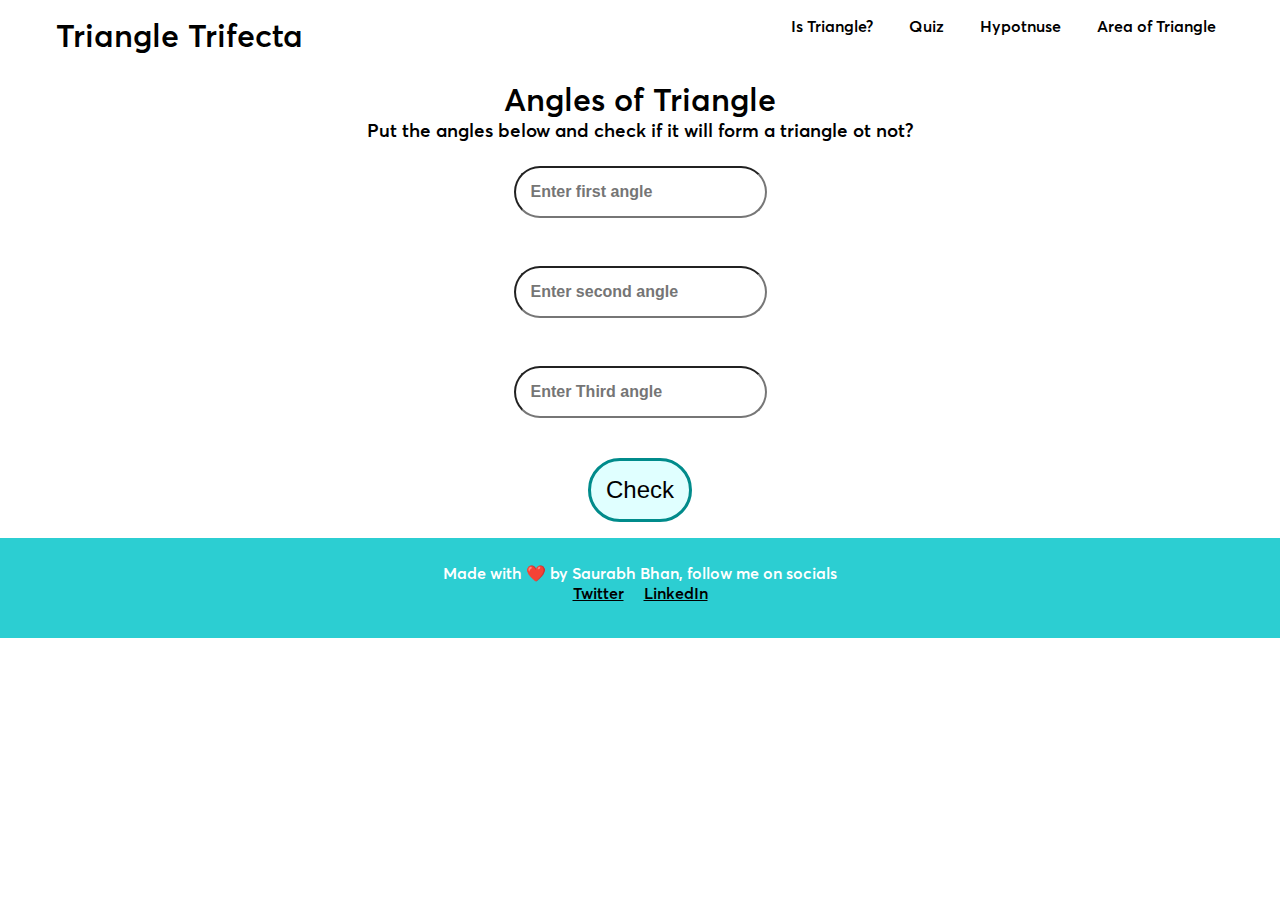
<file: index.html>
<!DOCTYPE html>
<html lang="en">
<head>
    <meta charset="UTF-8">
    <meta http-equiv="X-UA-Compatible" content="IE=edge">
    <meta name="viewport" content="width=device-width, initial-scale=1.0">
    <link rel="stylesheet" href="style.css">
    <title>Triangle Trifecta | Saurabh Bhan | Indie Dev</title>
</head>
<body>

    <section class='hero'>
        <nav class='nav'>
            <h1 class="brand">Triangle Trifecta</h1>
            <ul class="navlist">
                <li class="navlink"><a class="navpill" href="/index.html">Is Triangle?</a></li>
                <li class="navlink" ><a class="navpill"href="/quizlet.html">Quiz</a></li>
                <li class="navlink" ><a class="navpill"href="/hypo.html">Hypotnuse</a></li>
                <li class="navlink" ><a class="navpill"href="/area.html">Area of Triangle</a></li>
            </ul>
        </nav>
        <div class="container">
            <h1>Angles of Triangle</h1>
            <h3>Put the angles below and check if it will form a triangle ot not?</h3>
            <input class="input"  type="number" placeholder="Enter first angle"><br>
            <input class="input" type="number" placeholder="Enter second angle"><br>
            <input class="input" type="number" placeholder="Enter Third angle"><br>
            <button class="calculate"id="btnCheck">Check</button>
            <h2 id="outputisTri"></h2>
        </div>
    </section>



        
    <footer class="footer">
        <script src="app.js"></script>
        <p class="footext">Made with ❤️ by Saurabh Bhan, follow me on socials <br>
            <a href="https://twitter.com/Saurabh_kakran"  target="_blank" rel="noopener noreferrer">Twitter</a><a href="https://www.linkedin.com/in/saurabhan"  target="_blank" rel="noopener noreferrer">LinkedIn</a>
        </p>

    </footer>
</body>
</html>
</file>
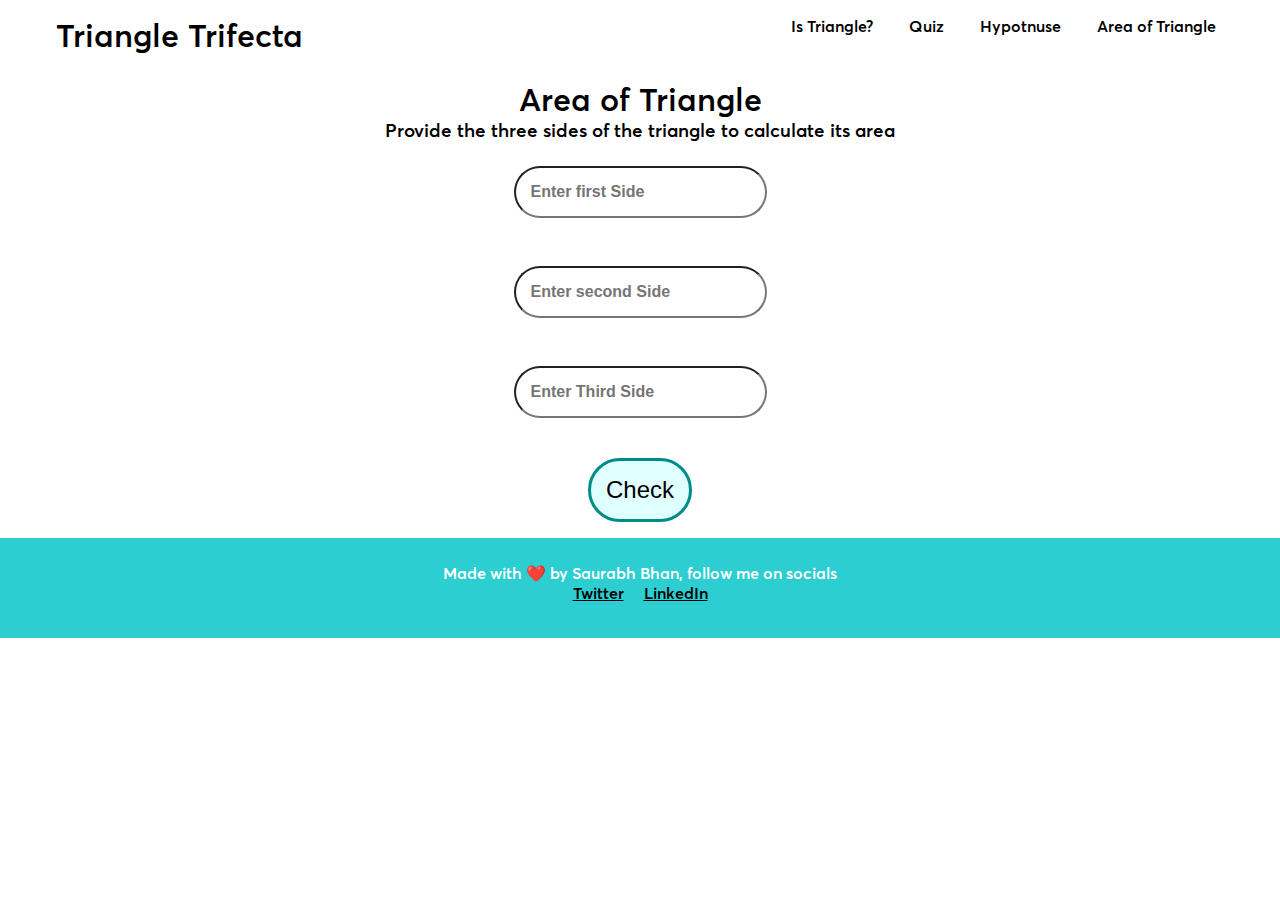
<file: area.html>
<!DOCTYPE html>
<html lang="en">
<head>
    <meta charset="UTF-8">
    <meta http-equiv="X-UA-Compatible" content="IE=edge">
    <meta name="viewport" content="width=device-width, initial-scale=1.0">
    <link rel="stylesheet" href="/style.css">
    <title>Saurabh Bhan | Indie Dev</title>
</head>
<body>

    <section class='hero'>
        <nav class='nav'>
            <h1 class="brand">Triangle Trifecta</h1>
            <ul class="navlist">
                <li class="navlink"><a class="navpill" href="/index.html">Is Triangle?</a></li>
                <li class="navlink" ><a class="navpill"href="/quizlet.html">Quiz</a></li>
                <li class="navlink" ><a class="navpill"href="/hypo.html">Hypotnuse</a></li>
                <li class="navlink" ><a class="navpill"href="/area.html">Area of Triangle</a></li>
            </ul>
        </nav>
    </section>
    <div class="container">
        <h1>Area of Triangle</h1>
        <h3>Provide the three sides of the triangle to calculate its area</h3>
        <input class="inputSide"  type="number" placeholder="Enter first Side"><br>
        <input class="inputSide" type="number" placeholder="Enter second Side"><br>
        <input class="inputSide" type="number" placeholder="Enter Third Side"><br>
        <button class="calculate" id="btnCal">Check</button>
        <h2 id="outputAns"></h2>
    </div>


        
    <footer class="footer">
        <script src="area.js"></script>
        <p class="footext">Made with ❤️ by Saurabh Bhan, follow me on socials <br>
            <a href="https://twitter.com/Saurabh_kakran"  target="_blank" rel="noopener noreferrer">Twitter</a><a href="https://www.linkedin.com/in/saurabhan"  target="_blank" rel="noopener noreferrer">LinkedIn</a>
        </p>

    </footer>
</body>
</html>
</file>
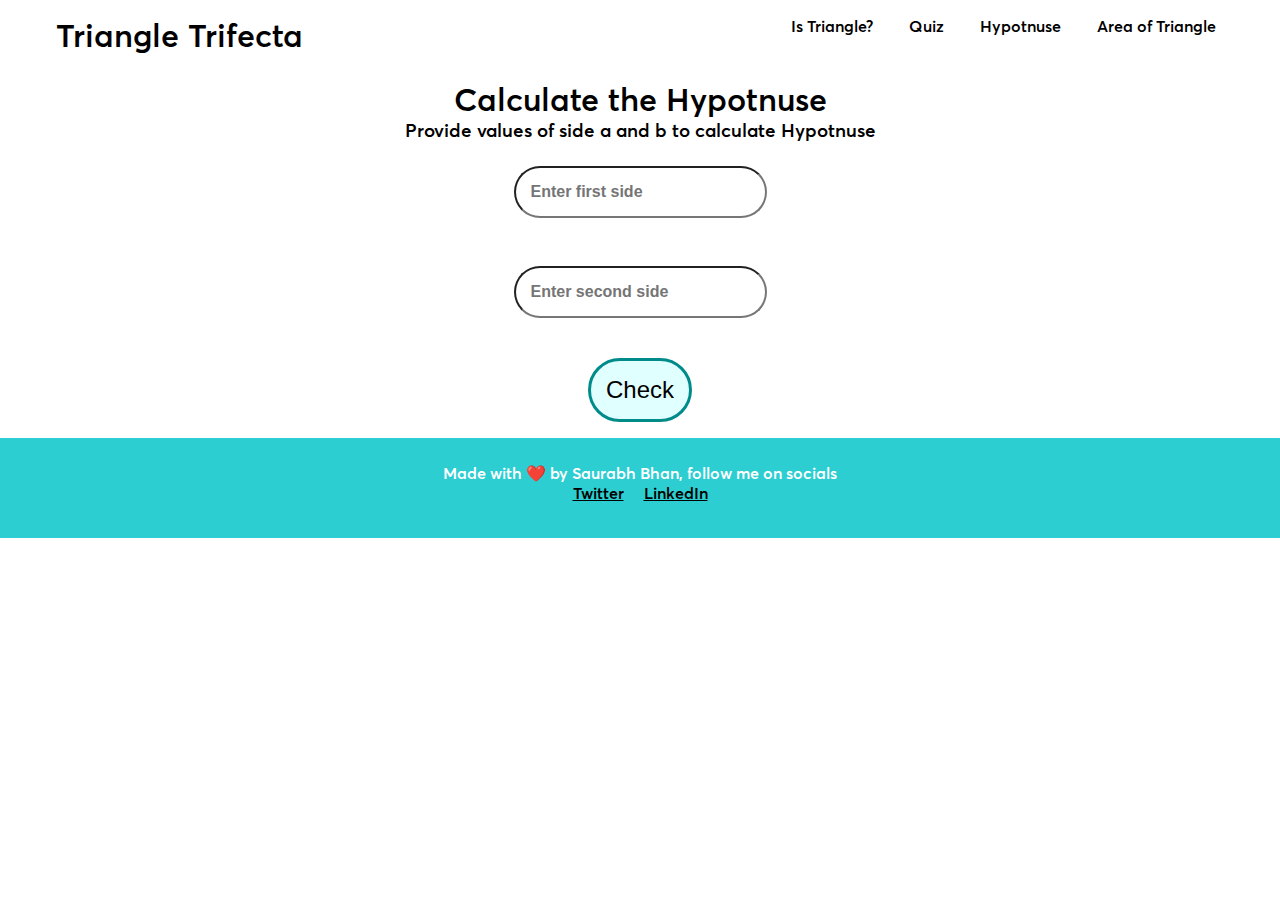
<file: hypo.html>
<!DOCTYPE html>
<html lang="en">
<head>
    <meta charset="UTF-8">
    <meta http-equiv="X-UA-Compatible" content="IE=edge">
    <meta name="viewport" content="width=device-width, initial-scale=1.0">
    <link rel="stylesheet" href="/style.css">
    <title>Saurabh Bhan | Indie Dev</title>
</head>
<body>

    <section class='hero'>
        <nav class='nav'>
            <h1 class="brand">Triangle Trifecta</h1>
            <ul class="navlist">
                <li class="navlink"><a class="navpill" href="/index.html">Is Triangle?</a></li>
                <li class="navlink" ><a class="navpill"href="/quizlet.html">Quiz</a></li>
                <li class="navlink" ><a class="navpill"href="/hypo.html">Hypotnuse</a></li>
                <li class="navlink" ><a class="navpill"href="/area.html">Area of Triangle</a></li>
            </ul>
        </nav>
    </section>
    <div class="container">
        <h1>Calculate the Hypotnuse</h1>
        <h3>Provide values of side a and b to calculate Hypotnuse</h3>
        <input class="inputSide"  type="number" placeholder="Enter first side"><br>
        <input class="inputSide" type="number" placeholder="Enter second side"><br>
        <h2 id="outputSide"></h2>
        <button class="calculate" id="btnCal">Check</button>
        
    </div>


        
    <footer class="footer">
        <script src="hypo.js"></script>
        <p class="footext">Made with ❤️ by Saurabh Bhan, follow me on socials <br>
            <a href="https://twitter.com/Saurabh_kakran"  target="_blank" rel="noopener noreferrer">Twitter</a><a href="https://www.linkedin.com/in/saurabhan"  target="_blank" rel="noopener noreferrer">LinkedIn</a>
        </p>

    </footer>
</body>
</html>
</file>
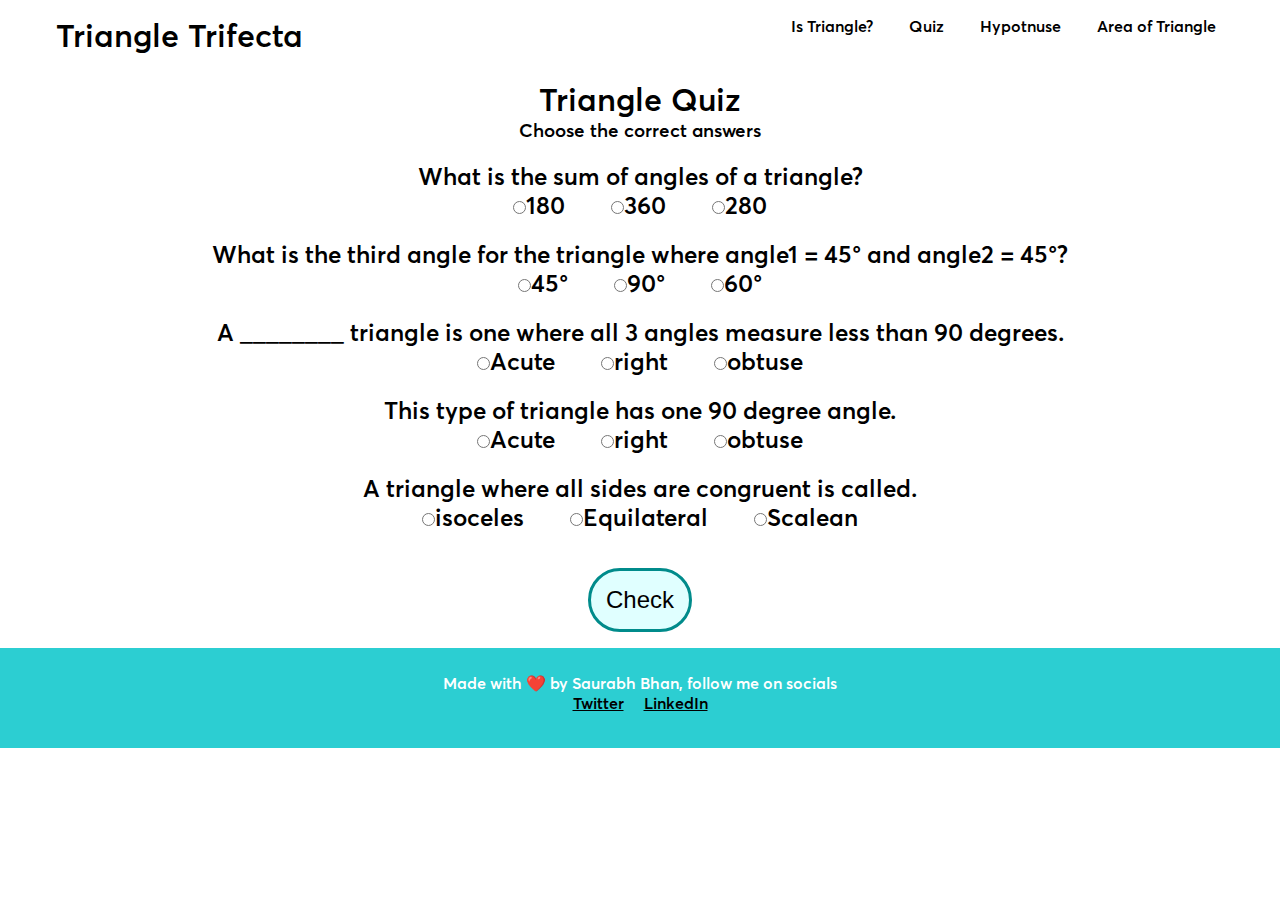
<file: quizlet.html>
<!DOCTYPE html>
<html lang="en">
<head>
    <meta charset="UTF-8">
    <meta http-equiv="X-UA-Compatible" content="IE=edge">
    <meta name="viewport" content="width=device-width, initial-scale=1.0">
    <link rel="stylesheet" href="/style.css">
    <title>Saurabh Bhan | Indie Dev</title>
</head>
<body>

    <section class='hero'>
        <nav class='nav'>
            <h1 class="brand">Triangle Trifecta</h1>
            <ul class="navlist">
                <li class="navlink"><a class="navpill" href="/index.html">Is Triangle?</a></li>
                <li class="navlink" ><a class="navpill"href="/quizlet.html">Quiz</a></li>
                <li class="navlink" ><a class="navpill"href="/hypo.html">Hypotnuse</a></li>
                <li class="navlink" ><a class="navpill"href="/area.html">Area of Triangle</a></li>
            </ul>
        </nav>
    </section>
    <div class="container">
        <h1>Triangle Quiz</h1>
        <h3>Choose the correct answers</h3>
        <form class="queform">
            <div class="ques">
                <p>What is the sum of angles of a triangle?</p>
                <label><input type="radio" name="question1" value="180">180</label>
                <label><input type="radio" name="question1" value="360">360</label>
                <label><input type="radio" name="question1" value="280">280</label>
            </div>
            <div class="ques">
                <p>What is the third angle for the triangle where angle1 = 45° and angle2 = 45°?</p>
                <label><input type="radio" name="question2" value="45°">45°</label>
                <label><input type="radio" name="question2" value="90°">90°</label>
                <label><input type="radio" name="question2" value="60°">60°</label>
            </div>
            <div class="ques">
                <p>A ________ triangle is one where all 3 angles measure less than 90 degrees.</p>
                <label><input type="radio" name="question3" value="Acute">Acute</label>
                <label><input type="radio" name="question3" value="right">right</label>
                <label><input type="radio" name="question3" value="obtuse">obtuse</label>
            </div>
            <div class="ques">
                <p>This type of triangle has one 90 degree angle.</p>
                <label><input type="radio" name="question4" value="Acute">Acute</label>
                <label><input type="radio" name="question4" value="right">right</label>
                <label><input type="radio" name="question4" value="obtuse">obtuse</label>
            </div>
            <div class="ques">
                <p>A triangle where all sides are congruent is called.</p>
                <label><input type="radio" name="question5" value="isoceles">isoceles</label>
                <label><input type="radio" name="question5" value="Equilateral">Equilateral</label>
                <label><input type="radio" name="question5" value="Scalean">Scalean</label>
            </div>
        </form>
        <h2 id="outputAns"></h2>
        <button class='calculate'id="btnCheck">Check</button>
        
    </div>


        
    <footer class="footer">
        <script src="quizlet.js"></script>
        <p class="footext">Made with ❤️ by Saurabh Bhan, follow me on socials <br>
            <a href="https://twitter.com/Saurabh_kakran"  target="_blank" rel="noopener noreferrer">Twitter</a><a href="https://www.linkedin.com/in/saurabhan"  target="_blank" rel="noopener noreferrer">LinkedIn</a>
        </p>

    </footer>
</body>
</html>
</file>
<file: style.css>
*{
    padding: 0;
    margin: 0;
}
@font-face  { font-family: "Averta";
            src: url("/assets/font/Averta Cyrillic Bold.otf");
            src: url("/assets/font/Averta Cyrillic Light.otf");
            src: url("/assets/font/Averta Cyrillic Regular.otf");
            src: url("/assets/font/Averta Cyrillic SemiBold.otf");
}
:root {
    --primary-color : #111827;
    --steel-gray : #D1D5DB;
    --pastel-blue : #2CCED2;
    --pastel-orange : #F27348;
    --lightgrey : #D1D5D8;

    font-family: "Averta";
}

.nav{
    background-color: white 5%;
    max-width: 1200px;
    height: 5rem;
    margin:auto;
    display: flex;
    justify-content: space-between;
   
}

.brand{
    margin: 1rem;
    font-size: 2rem;
}
.navlist{
    font-size: 1rem;
    max-width: 1000px;
    text-align: right;
    padding: 1rem
}

.navlink{
    padding-left: 1rem;
    display: inline;

}

.navpill{
    color: black;
    text-decoration: none;
    padding: 0.5rem;
}

.navpill:hover{
    color: #4ee3ff;
}

.footer{
    width: 100%;
    height: 100px;
    background-color: var(--pastel-blue);
    color: white;
    align-items: center;
}

.footext{
    text-decoration: none;
    text-align: center;
    padding-top: 25px;
}

.footext > a{
    padding: 10px;
    color: black;
}

.footext > a:hover{
    color: lightblue;
}

.container{
    width: 1200px;
    align-items: center;
    margin: auto;
    color:black;
    text-align: center;
}

.input{
    padding: 15px;
    margin: 1.5rem;
  font-weight: bold;
  font-size: 1rem;
  background-color: white;
  border-radius: 50px;
}

.inputSide{
    padding: 15px;
    margin: 1.5rem;
  font-weight: bold;
  font-size: 1rem;
  background-color: white;
  border-radius: 50px;
}

.calculate {
    margin: 1rem;
    font-size: 1.5rem;
    background-color: lightcyan;
    border: 3px solid darkcyan;
    border-radius: 50px;
    padding: 15px;
  }
  
.calculate:hover {
    color: white;
    background-color: darkcyan;
  }

.ques{
    margin: 20px;
    font-size: 1.5rem;
}

.ques > label{
    padding: 10px;
    margin: 10px;
}
</file>
